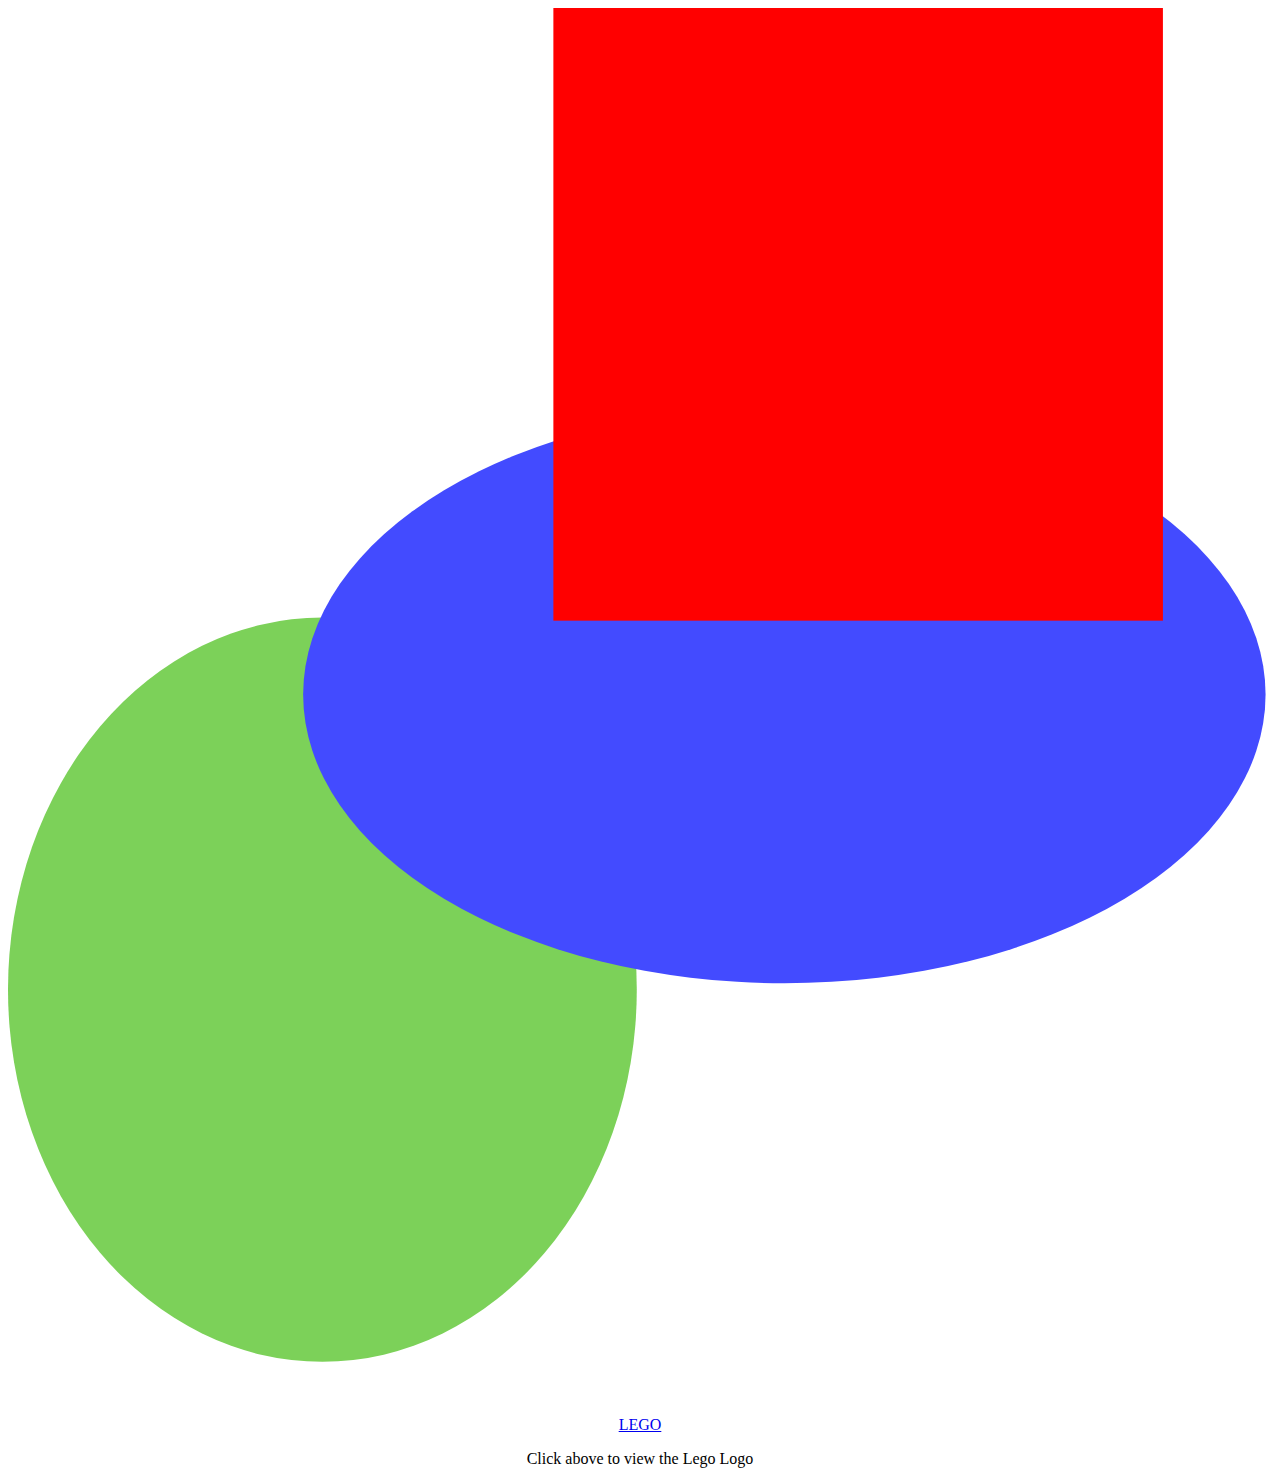
<file: TestSite/index.html>
<!DOCTYPE html>
<html lang="en">
  <head>
    <style>
      #cl {
        margin: auto;
        text-align: center;
        position: relative;
        top: 50px;
      }
    </style>
  </head>
  <body>

    <svg id="Layer_1" data-name="Layer 1" xmlns="http://www.w3.org/2000/svg" viewBox="0 0 197 211">
      <defs>
        <style>
          .cls-1 {
            fill: #7cd159;
          }
    
          .cls-2 {
            fill: #434bff;
          }
    
          .cls-3 {
            fill: #ff4bff;
          }
        </style>
      </defs>
      <g id="Layer_1-2" data-name="Layer 1">
        <ellipse class="cls-1" cx="49" cy="153" rx="49" ry="58"/>
      </g>
      <g id="Layer_3" data-name="Layer 3">
        <ellipse class="cls-2" cx="121" cy="107" rx="75" ry="45"/>
      </g>
      <g id="Layer_4" data-name="Layer 4">
        <rect class="cls-3" x="85" width="95" height="95.49"/>
      </g>
      <g id="Layer_2" data-name="Layer 2">
        <path d="M0,0Z"/>
        <path d="M0,0ZM0,0Z"/>
        <path d="M0,0Z"/>
        <path d="M0,0Z"/>
        <path d="M0,0ZM0,0Z"/>
      </g>
    </svg>
    
    <div id="cl">
        <a href="p1.html">LEGO</a>
        <p>
            Click above to view the Lego Logo
        </p>
    </div>

    <script>
      let sq = document.querySelector('.cls-3');
      sq.setAttribute('style', 'fill:red');
    </script>
  </body>
</html>
</file>
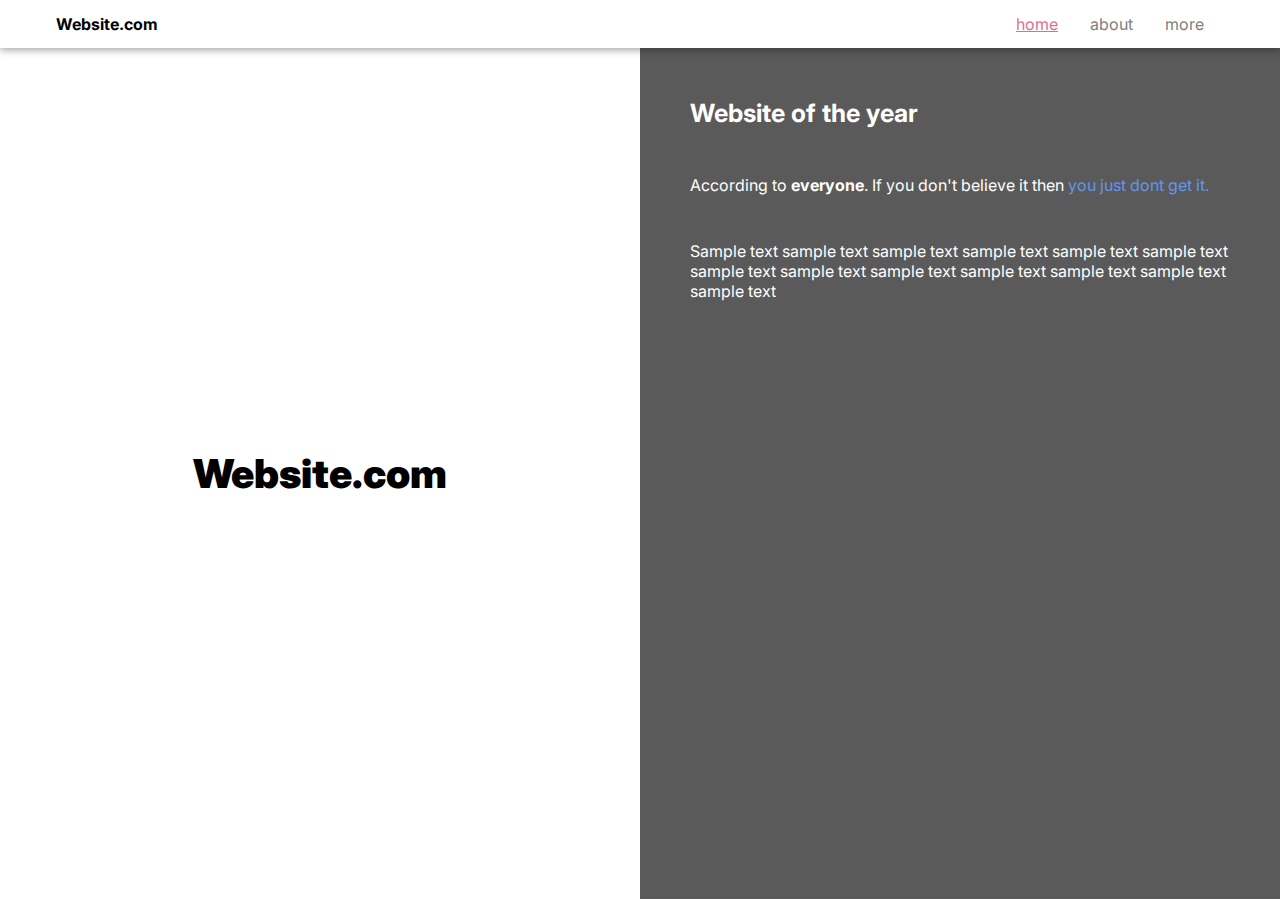
<file: CSS-Exercises/CSS1/index.html>
<!DOCTYPE html>
<html>

<head>
    <title>WEBSITE TITLE HERE</title>
    <link rel="stylesheet" type="text/css" href="./styles/style.css" media="screen" />
    <link href="https://fonts.googleapis.com/css2?family=Inter" rel="stylesheet">
</head>
    
<body>
    <div class="nav">
        <ul>
            <li class="lefa"><a href="#home"><strong>Website.com</strong></a></li>
            <li class="riga"><a class ="col" href="#more">more</a></li>
            <li class="rig"><a class ="col" href="#about">about</a></li>
            <li class="rig"><a class="active" href="#home">home</a></li>
        </ul>
    </div>

    <div class="column" id="coll">
        <div>
            <h1 id="bla"><strong>Website.com</strong></h1>
        </div>
    </div>

    <div class="column" id="coln">
        <div class="flex">
            <h2>Website of the year</h2>
            <p>According to <strong>everyone</strong>. If you don't believe it then <span class="blu">you just dont get it.</span> </p>
            <p>Sample text sample text sample text sample text sample text sample text sample text sample text sample text sample text sample text sample text sample text</p>
        </div>
    </div>
    
</body>

<script src="./scripts/main.js"></script>

</html>
</file>
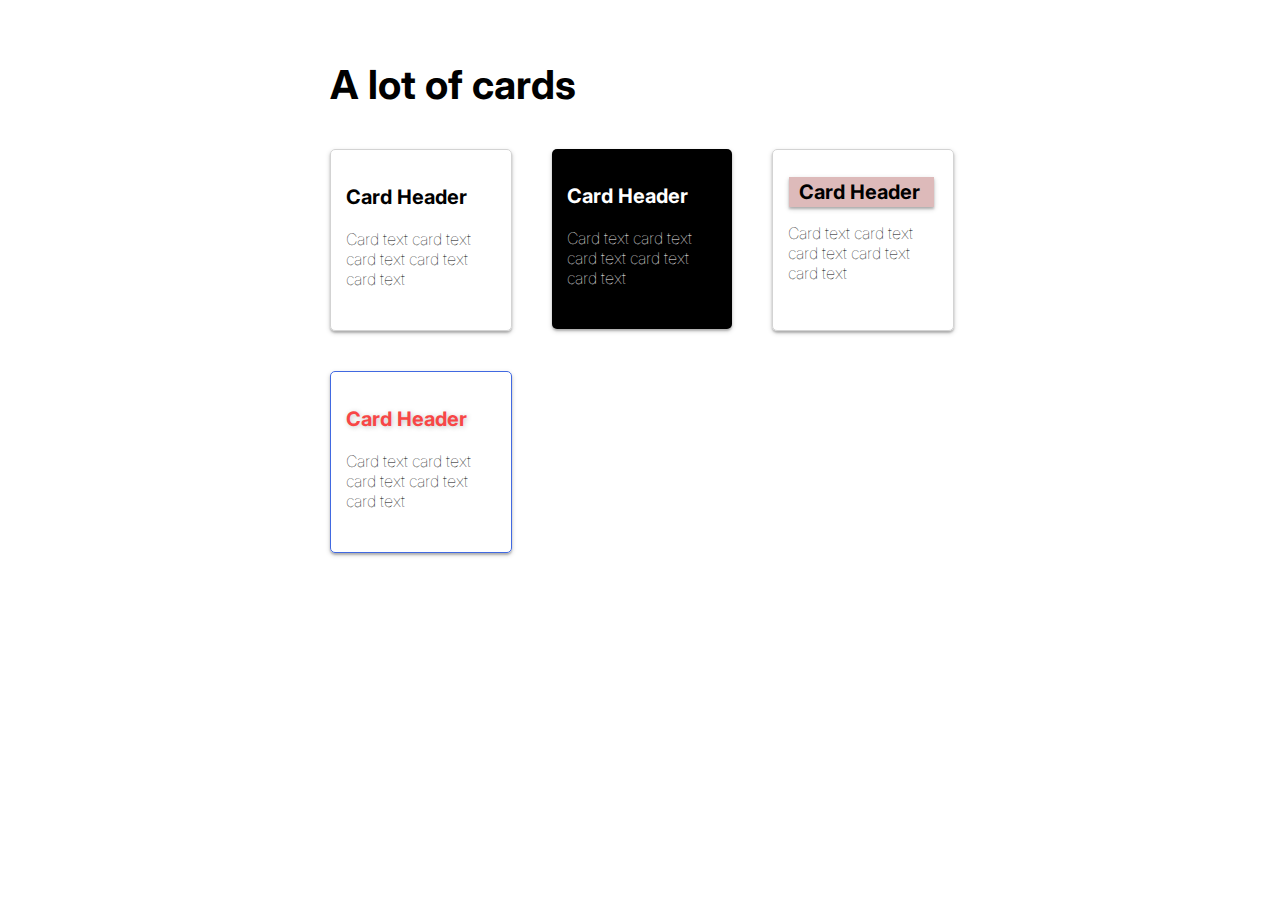
<file: CSS-Exercises/CSS2/index.html>
<!DOCTYPE html>
<html>

<head>
    <title>WEBSITE TITLE HERE</title>
    <link rel="stylesheet" type="text/css" href="./styles/style.css" media="screen" />
    <link href="https://fonts.googleapis.com/css2?family=Inter" rel="stylesheet">
</head>

<body>
    <div class="main">
        <div class="flex">
            <h1>A lot of cards</h1>
        </div>

        <div class="flex">
            <div class="card">
                <h3>Card Header</h3>
                <p> Card text card text card text card text card text</p>
            </div>

            <div class="card" id="c2">
                <h3>Card Header</h3>
                <p> Card text card text card text card text card text</p>
            </div>

            <div class="card">
                <div class="cardy"><h3>Card Header</h3></div> 
                <p> Card text card text card text card text card text</p>
            </div>

            <div class="card" id="c4">
                <h3 id="hea">Card Header</h3>
                <p> Card text card text card text card text card text</p>
            </div>
        </div>
    </div>
</body>

<script src="./scripts/main.js"></script>

</html>
</file>
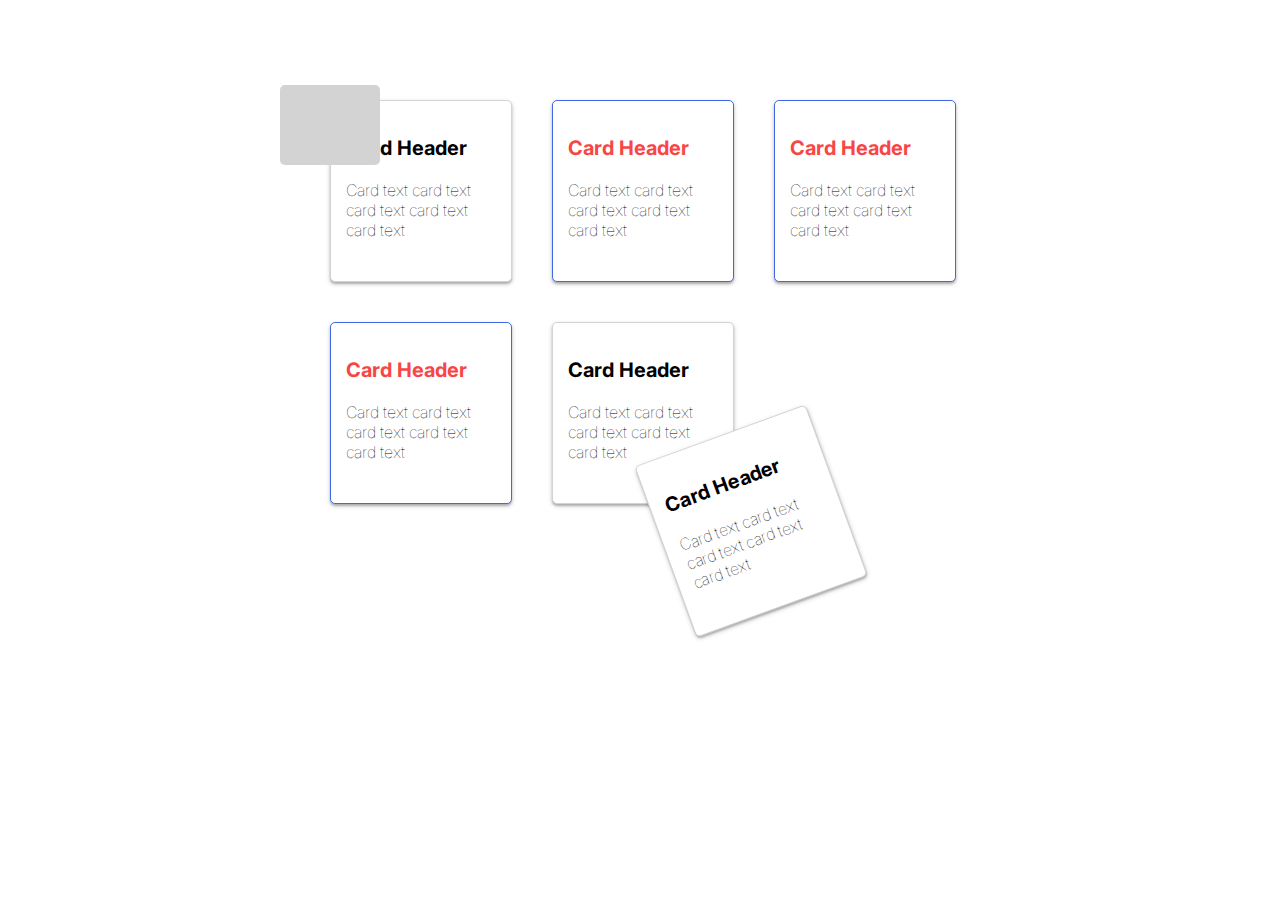
<file: CSS-Exercises/CSS3/index.html>
<!DOCTYPE html>
<html>

<head>
    <title>WEBSITE TITLE HERE</title>
    <link rel="stylesheet" type="text/css" href="./styles/style.css" media="screen" />
    <link href="https://fonts.googleapis.com/css2?family=Inter" rel="stylesheet">
</head>
    
<body>

    <div class="flex">
        <div class="greyrec"></div>

        <div class="card1">
            <h3>Card Header</h3>
            <p> Card text card text card text card text card text</p>
        </div>

        <div class="card2">
            <h3 class="reddy">Card Header</h3>
            <p> Card text card text card text card text card text</p>
        </div>

        <div class="card2">
            <h3 class="reddy">Card Header</h3>
            <p> Card text card text card text card text card text</p>
        </div>

        <div class="card2">
            <h3 class="reddy">Card Header</h3>
            <p> Card text card text card text card text card text</p>
        </div>

        <div class="card1">
            <h3>Card Header</h3>
            <p> Card text card text card text card text card text</p>
        </div>

        <div class="card1" id="rot">
            <h3>Card Header</h3>
            <p> Card text card text card text card text card text</p>
        </div>
    </div>
    
</body>

<script src="./scripts/main.js"></script>

</html>
</file>
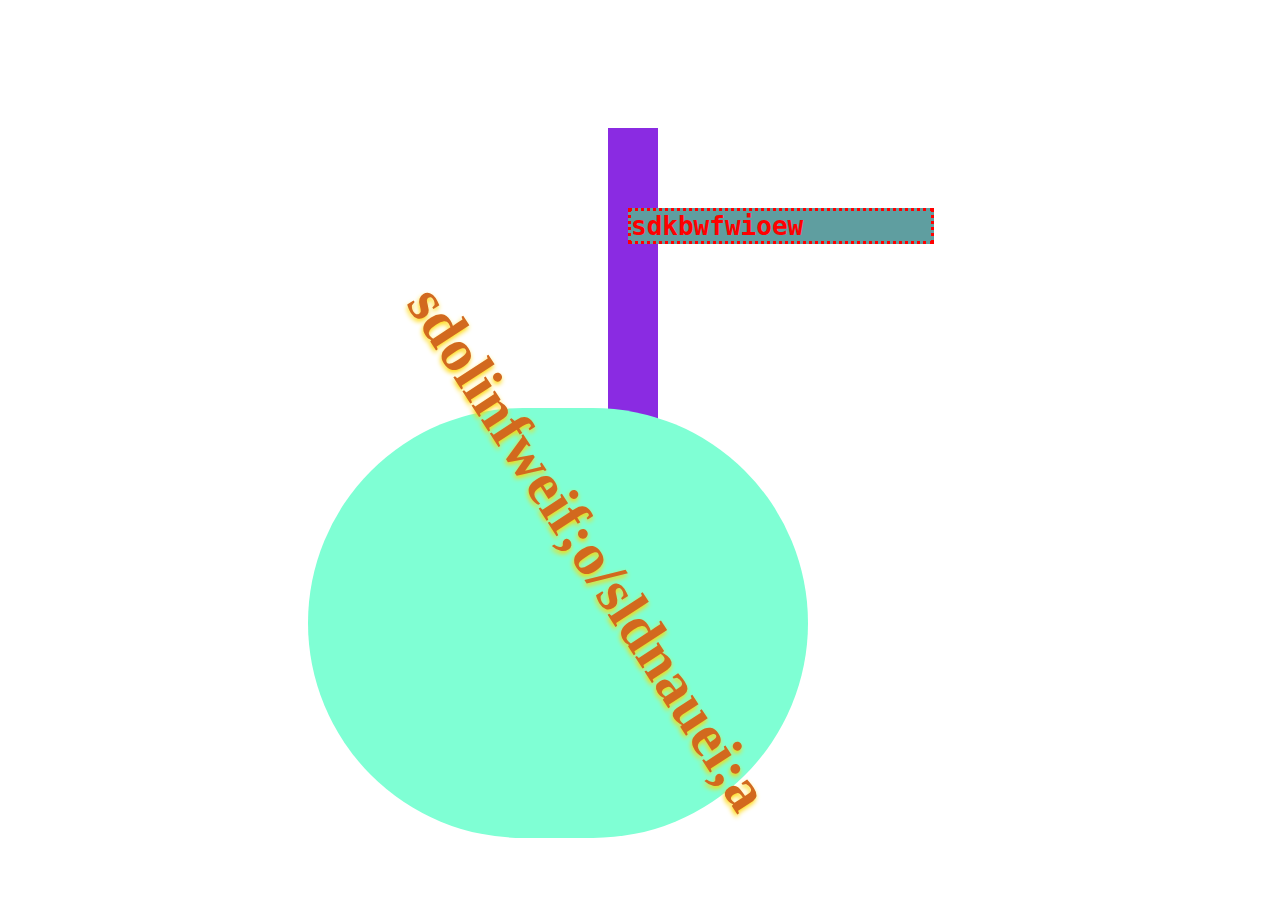
<file: CSS-Exercises/ugly_website/index.html>
<!DOCTYPE html>
<html>

<head>
    <title>Webby</title>
    <link rel="stylesheet" type="text/css" href="./styles/style.css" media="screen" />
</head>
    
<body>
    <div>

        <div class="fir">
            <p>sdolinfweif;o/sldnauei;a</p>
        </div>

        <div class="dir">
            <h1 class="hir">sdkbwfwioew</h1>
        </div>

    </div>

</body>

<script src="scripts/main.js"></script>

</html>
</file>
<file: CSS-Exercises/CSS1/styles/style.css>
body {
  margin: 0;
  font-family: 'Inter';
  color: red;
}

div {
  background-color: white;
}

h1 {
  font-size: 40px;
}

h2 {
  margin: 0;
  font-size: 25px;
  font-weight: bold;
  color: white;
}

p {
  margin: 0;
  color: white;
}

ul {
  list-style-type: none;
  margin: 0;
  padding: 0;
  overflow: hidden;
}

li {
  float: left;
}

li a {
  display: block;
  color: black;
  text-align: center;
  padding: 14px 16px;
  text-decoration: none;
}

.nav {
  position: relative;
  z-index: 1;
  background-color: white;
  box-shadow: 0 2px 6px 0 rgba(0, 0, 0, 0.2), 0 2px 10px 0 rgba(0, 0, 0, 0.19);
}

.active {
  color: palevioletred;
  text-decoration: underline;
}

.lefa {
  margin-left: 40px;
}

.riga {
  margin-right: 60px;
  float: right;
}

.rig {
  float: right;
}

.col {
  color: gray;
}

.column {
  float: left;
  height: 94.5vh;
  width: 50%;
  padding: 15px;
  box-sizing: border-box;
}

.blu {
  color: cornflowerblue;
}

#coll {
  display: flex;
  justify-content: center;
  align-items: center;
}

#coln {
  display: flex;
  justify-content: center;
  padding: 50px;
  background-color: rgb(90, 90, 90);
}

.flex {
  margin: 0;
  display: flex;
  flex-wrap: wrap;
  height: 250px;
  background-color: rgb(90, 90, 90);
}

#bla {
  color:black;
}
</file>
<file: CSS-Exercises/CSS2/styles/style.css>
body {
  margin-top: 40px;
  color: black;
  font-family: 'Inter';
  font-weight: lighter;
  display: flex;
  justify-content: center;
}

h1 {
  font-size: 40px;
  color: black;
  margin: 20px;
}

h3 {
  font-size: 20px;
}

div {
  margin-left: 100px;
}

.flex {
  display: flex;
  flex-wrap: wrap;
  width: 800px;
  margin-left: 140px;
}

.card {
  float: left;
  margin: 20px;
  width: 150px;
  height: 150px;
  padding: 15px;
  border-radius: 5px;
  box-shadow: 0 2px 2px 0 rgba(0, 0, 0, 0.2), 0 2px 5px 0 rgba(0, 0, 0, 0.19);
  text-align: left;
  border-style: solid;
  border-width: 1.5px;
  border-color: lightgrey;
}

.cardy {
  display: flex;
  align-items: center;
  margin: 1px;
  margin-top: 12px;
  width: 125px;
  height: 10px;
  padding: 10px;
  background-color: rgb(221, 186, 186);
  box-shadow: 0 2px 2px 0 rgba(0, 0, 0, 0.2), 0 2px 5px 0 rgba(0, 0, 0, 0.19);
  text-align: left;
}

#c2 {
  border: none;
  background-color: black;
  color: white;
}

#c4 {
  border-style: solid;
  border-width: 1.5px;
  border-color: royalblue;
}

#hea {
  color: rgb(248, 70, 70);
  text-shadow: 1px 1px 5px #30303048;
}
</file>
<file: CSS-Exercises/CSS3/styles/style.css>
body {
  margin-top: 40px;
  color: black;
  font-family: 'Inter';
  font-weight: lighter;
  display: flex;
  justify-content: center;
}

h1 {
  color: black;
  margin: 20px;
}

h3 {
  font-size: 20px;
}

div {
  margin-left: 140px;
  margin-top: 40px;
  background: white;
}

.flex {
  display: flex;
  flex-wrap: wrap;
  width: 800px;
  margin-left: 140px;
  position: absolute;
}

.greyrec {
  margin-top: 5px;
  margin-left: -30px;
  position: absolute;
  z-index: 4;
  width: 100px;
  height: 80px;
  border-radius: 5px;
  background: lightgrey;
}

.card1 {
  float: left;
  margin: 20px;
  width: 150px;
  height: 150px;
  padding: 15px;
  border-radius: 5px;
  box-shadow: 0 2px 2px 0 rgba(0, 0, 0, 0.2), 0 2px 5px 0 rgba(0, 0, 0, 0.19);
  text-align: left;
  border-style: solid;
  border-width: 1.5px;
  border-color: lightgrey;
}

.card2 {
  float: left;
  margin: 20px;
  width: 150px;
  height: 150px;
  padding: 15px;
  border-radius: 5px;
  box-shadow: 0 2px 2px 0 rgba(0, 0, 0, 0.2), 0 2px 5px 0 rgba(0, 0, 0, 0.19);
  text-align: left;
  border-style: solid;
  border-width: 1.5px;
  border-color: royalblue;
}

.reddy {
  color: rgb(248, 70, 70);
}

#rot {
  position: absolute;
  z-index: 2;
  margin-top: 350px;
  margin-left: 350px;
  transform: rotateZ(-20deg);
}
</file>
<file: CSS-Exercises/ugly_website/styles/style.css>
body {
  color: red;
}

h1 {
  color: red;
  font-family: monospace;
}

div {
  width: max-content;
  height: max-content;
  background-color: aquamarine;
}

p {
  text-align: center;
  font-family: 'Times New Roman', Times, serif;
  font-size: 60px;
  color: chocolate;
  font-weight: 700;
  transform: scale(2);
  transform: rotateZ(57deg);
  text-shadow: 2px 2px 5px gold;
}

.fir {
  position: absolute;
  z-index: 2;
  width: 500px;
  height: 430px;
  margin-top: 400px;
  margin-left: 300px;
  border-radius: 250px;
}

.dir {
  background: blueviolet;
  position: absolute;
  width: 50px;
  height: 430px;
  margin-top: 120px;
  margin-left: 600px;
}

.hir {
  margin-top: 80px;
  margin-left: 20px;
  width: 300px;
  border-style: dotted;
  background: cadetblue;
}
</file>
